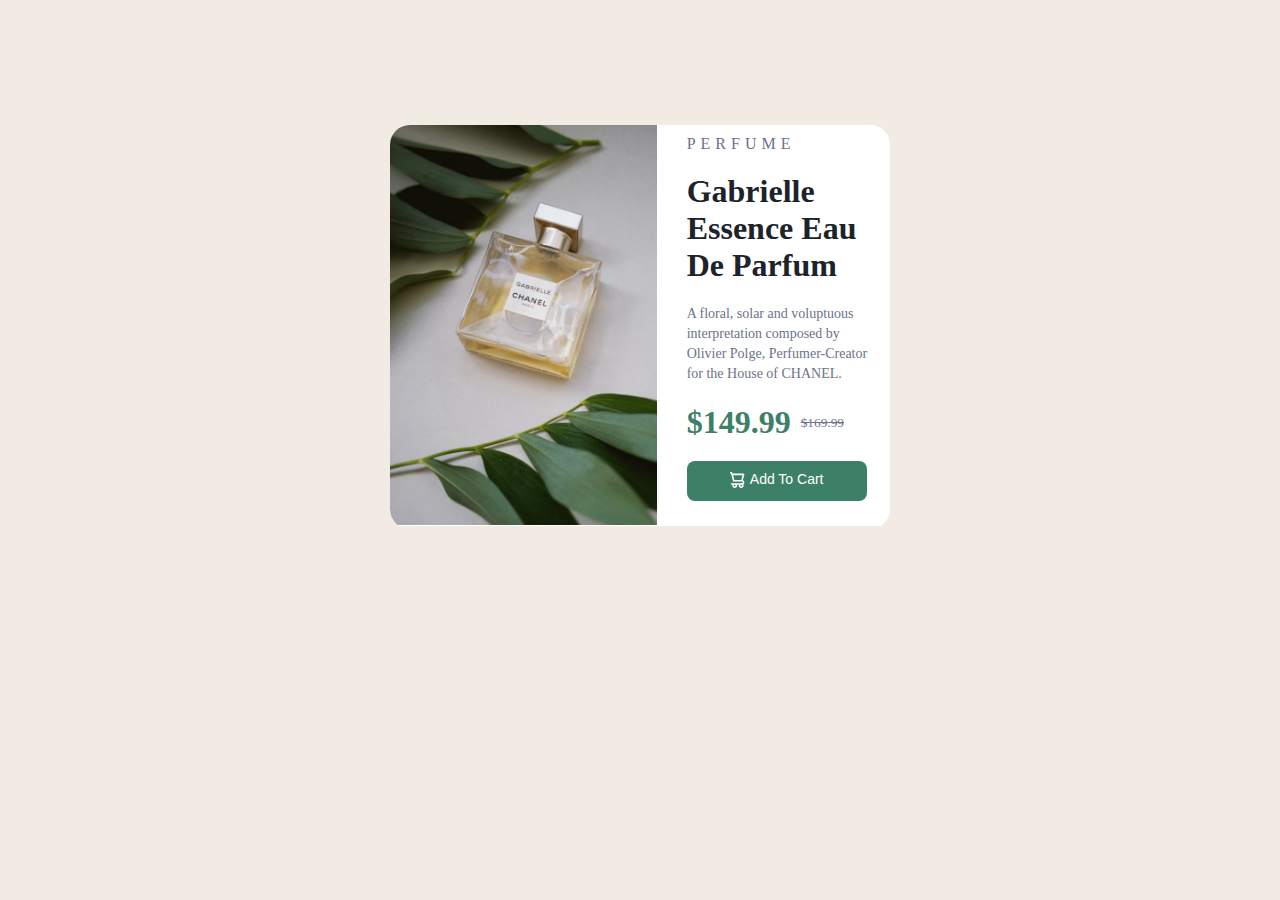
<file: product-preview-card-component-main/ppc-coding/index.html>
<!DOCTYPE html>
<html lang="en">
<head>
    <meta charset="UTF-8">
    <meta http-equiv="X-UA-Compatible" content="IE=edge">
    <meta name="viewport" content="width=device-width, initial-scale=1.0">
    <title>ppc-coding</title>
    <link rel="stylesheet" href="indexcss.css">
</head>
<body>
    <div class="main-div">
        <div class="img">
            <img src="../product-preview-card-component-main/images/image-product-desktop.jpg" alt="product-preview-card">
        </div>
        <div class="product-info">
            <div><span>perfume</span></div>
            <div><h1>Gabrielle Essence Eau De Parfum</h1></div>
            <div>
                <p>A floral, solar and voluptuous interpretation composed by Olivier Polge, Perfumer-Creator for the House of CHANEL.</p>
            </div>
            <div><span style="color: hsl(158, 36%, 37%); font-size:xx-large; font-weight: bold;">$149.99</span><small style="padding-left: 10px; vertical-align:super;color:hsl(228, 12%, 48%)"><del>$169.99</del></small></div>
            <div><button><span><svg width="15" height="16" xmlns="http://www.w3.org/2000/svg"><path d="M14.383 10.388a2.397 2.397 0 0 0-1.518-2.222l1.494-5.593a.8.8 0 0 0-.144-.695.8.8 0 0 0-.631-.28H2.637L2.373.591A.8.8 0 0 0 1.598 0H0v1.598h.983l1.982 7.4a.8.8 0 0 0 .799.59h8.222a.8.8 0 0 1 0 1.599H1.598a.8.8 0 1 0 0 1.598h.943a2.397 2.397 0 1 0 4.507 0h1.885a2.397 2.397 0 1 0 4.331-.376 2.397 2.397 0 0 0 1.12-2.021ZM11.26 7.99H4.395L3.068 3.196h9.477L11.26 7.991Zm-6.465 6.392a.8.8 0 1 1 0-1.598.8.8 0 0 1 0 1.598Zm6.393 0a.8.8 0 1 1 0-1.598.8.8 0 0 1 0 1.598Z" fill="#FFF"/></svg></span>Add To Cart</button></div>
        </div>
    </div>
</body>
</html>
</file>
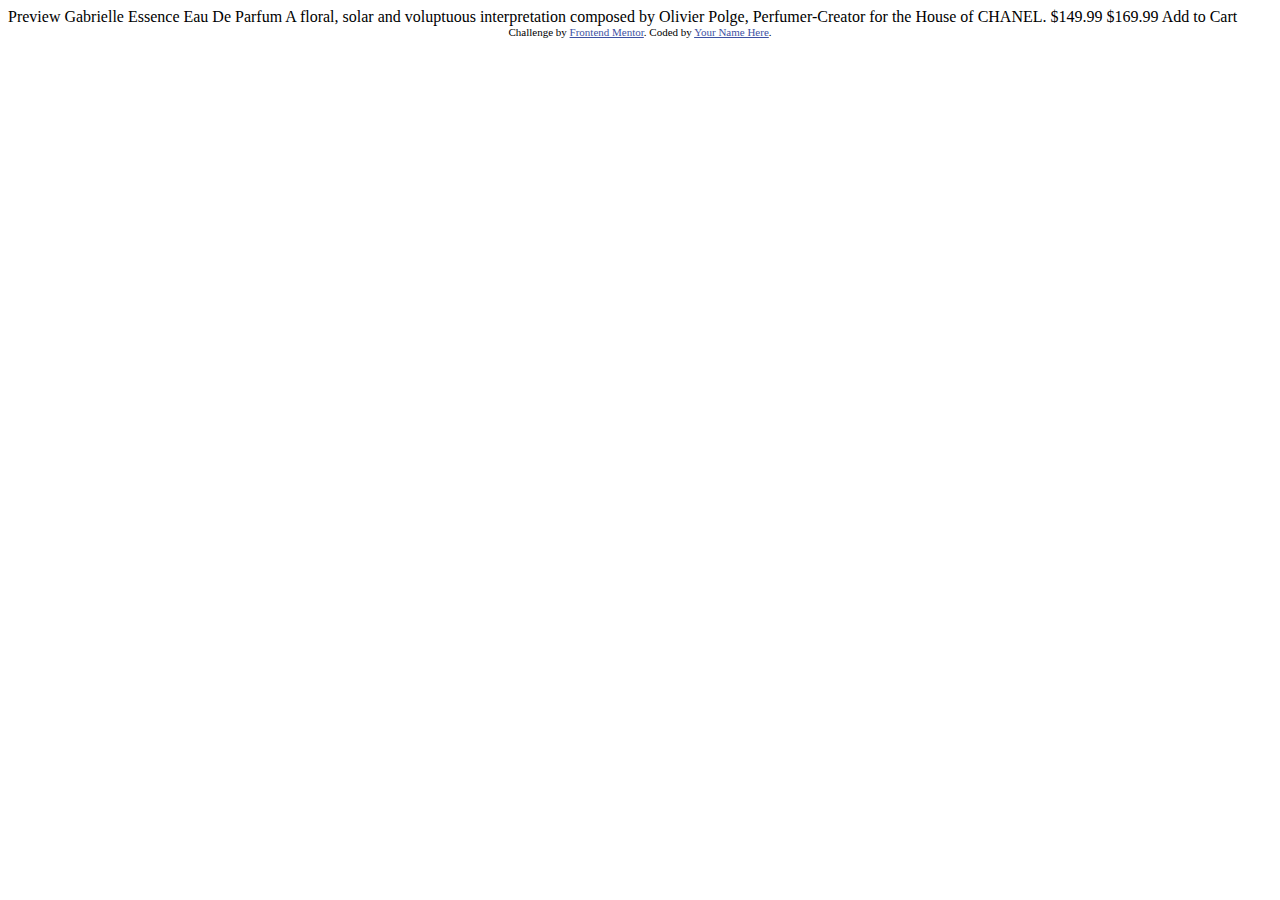
<file: product-preview-card-component-main/product-preview-card-component-main/index.html>
<!DOCTYPE html>
<html lang="en">
<head>
  <meta charset="UTF-8">
  <meta name="viewport" content="width=device-width, initial-scale=1.0"> <!-- displays site properly based on user's device -->

  <link rel="icon" type="image/png" sizes="32x32" href="./images/favicon-32x32.png">
  
  <title>Frontend Mentor | Product preview card component</title>

  <!-- Feel free to remove these styles or customise in your own stylesheet 👍 -->
  <style>
    .attribution { font-size: 11px; text-align: center; }
    .attribution a { color: hsl(228, 45%, 44%); }
  </style>
</head>
<body>

  Preview

  Gabrielle Essence Eau De Parfum

  A floral, solar and voluptuous interpretation composed by Olivier Polge, 
  Perfumer-Creator for the House of CHANEL.

  $149.99
  $169.99

  Add to Cart
  
  <div class="attribution">
    Challenge by <a href="https://www.frontendmentor.io?ref=challenge" target="_blank">Frontend Mentor</a>. 
    Coded by <a href="#">Your Name Here</a>.
  </div>
</body>
</html>
</file>
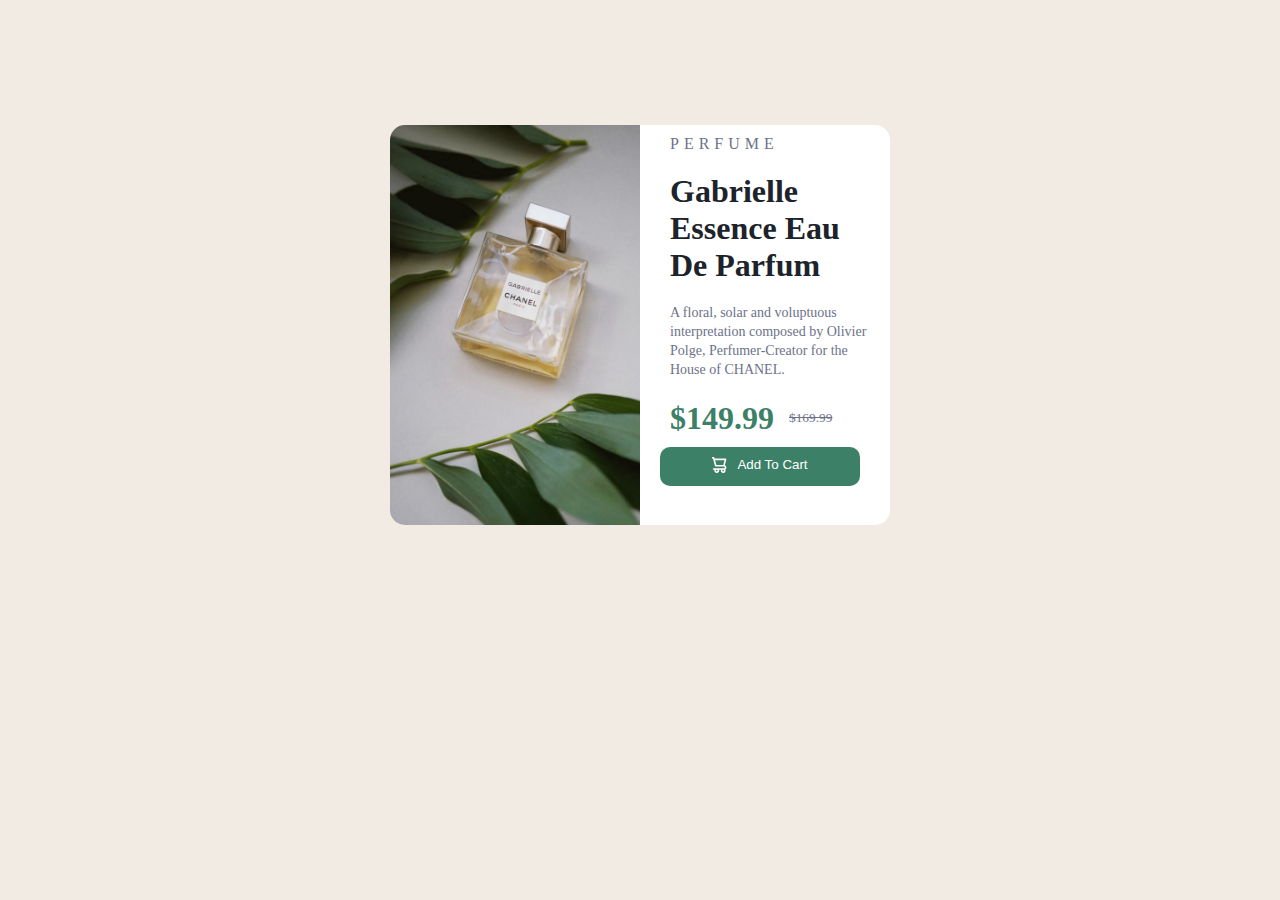
<file: product-preview-card-component-main/ppc-coding/ppc.html>
<!DOCTYPE html>
<html lang="en">
<head>
    <meta charset="UTF-8">
    <meta http-equiv="X-UA-Compatible" content="IE=edge">
    <meta name="viewport" content="width=device-width, initial-scale=1.0">
    <title>productpreviewcard</title>
    <link rel="stylesheet" href="ppc.css">
</head>
<body>
    <div class="main-div">
        <div class="img mbl">
            <img src="../product-preview-card-component-main/images/image-product-desktop.jpg" alt="ppc" width="250px" height="400px">
        </div>
        <div class="product-info mbl">
            <div><span>perfume</span></div>
            <div><h1>Gabrielle Essence Eau De Parfum</h1></div>
            <div><p>A floral, solar and voluptuous interpretation composed by Olivier Polge, Perfumer-Creator for the House of CHANEL.</p></div>
            <div><span class="price">$149.99</span><small><del>$169.99</del></small></div>
            <button><span class="svg"><svg width="15" height="16" xmlns="http://www.w3.org/2000/svg"><path d="M14.383 10.388a2.397 2.397 0 0 0-1.518-2.222l1.494-5.593a.8.8 0 0 0-.144-.695.8.8 0 0 0-.631-.28H2.637L2.373.591A.8.8 0 0 0 1.598 0H0v1.598h.983l1.982 7.4a.8.8 0 0 0 .799.59h8.222a.8.8 0 0 1 0 1.599H1.598a.8.8 0 1 0 0 1.598h.943a2.397 2.397 0 1 0 4.507 0h1.885a2.397 2.397 0 1 0 4.331-.376 2.397 2.397 0 0 0 1.12-2.021ZM11.26 7.99H4.395L3.068 3.196h9.477L11.26 7.991Zm-6.465 6.392a.8.8 0 1 1 0-1.598.8.8 0 0 1 0 1.598Zm6.393 0a.8.8 0 1 1 0-1.598.8.8 0 0 1 0 1.598Z" fill="#FFF"/></svg></span><span>Add To Cart</span></button>
        </div>
    </div>
</body>
</html>
</file>
<file: product-preview-card-component-main/ppc-coding/indexcss.css>
@import url(https://fonts.google.com/specimen/Montserrat);
@import url(https://fonts.google.com/specimen/Fraunces);
*{
    box-sizing: border-box;
    margin: 0;
    padding: 0;
}

/*
### Primary

- Dark cyan: hsl(158, 36%, 37%)
- Cream: hsl(30, 38%, 92%)

### Neutral

- Very dark blue: hsl(212, 21%, 14%)
- Dark grayish blue: hsl(228, 12%, 48%)
- White: hsl(0, 0%, 100%)

### Body Copy

- Font size (paragraph): 14px

### Font

- Family: [Montserrat](https://fonts.google.com/specimen/Montserrat)
- Weights: 500, 700

- Family: [Fraunces](https://fonts.google.com/specimen/Fraunces)
- Weights: 700

*/
body{
    background-color: hsl(30, 38%, 92%);
}
.main-div{
    margin: 125px auto 0;
    overflow: auto;
    width: 500px;
    border-radius: 20px;
}
img{height: 400px;}
.img{
    float: left;
    padding-right: 30px;
     
}
.product-info div{
    padding: 10px;
    background-color: hsl(0, 0%, 100%);
}
.product-info div:first-child{
    letter-spacing: 5px;
    text-transform: uppercase;
    color: hsl(228, 12%, 48%);
}
p{
    font-family: Montserrat;
    font-weight: 500;
    font-size: 14px;
    color: hsl(228, 12%, 48%);
    line-height: 20px;
}
h1{
    color: hsl(212, 21%, 14%);
    font-family: Fraunces;
    font-weight: 700;
}
button{
    width: 180px;
    padding: 10px;
    margin-bottom: 15px;
    background-color: hsl(158, 36%, 37%);
    color: white;
    border: none;
    border-radius: 8px;
    font-size: 14px;
    text-align: center;
}
.product-info div:last-child span{
padding-right: 5px;
vertical-align: sub;
}
</file>
<file: product-preview-card-component-main/ppc-coding/ppc.css>
*{
    box-sizing: border-box;
    margin: 0;
    padding: 0;
}
body{
    background-color: hsl(30, 38%, 92%);
}
.main-div{
    width: 500px;
    height: 400px;
    display: flex;
    margin: 125px auto 0;
    
}
img{
    border-radius: 15px 0 0 15px;
}
.img{
    max-width: 250px;
    height: 400px;
    /*float: left;*/
    /*margin-right: 30px;*/
}
.product-info div{
    padding: 10px;
}
.product-info{
    background-color: hsl(0, 0%, 100%);
    border-radius: 0 15px 15px 0;
    height: 400px;
    padding-left: 20px;
}
.product-info div:first-child span{
    text-transform: uppercase;
    letter-spacing: 5px;
    color: hsl(228, 12%, 48%);
}
h1{
    color: hsl(212, 21%, 14%);
}
p{
    color: hsl(228, 12%, 48%);
    line-height: 0.5cm;
    font-size: 14px;
}
.price{
    color: hsl(158, 36%, 37%);
    font-size: xx-large;
    font-weight: bolder;
}
small{
    padding-left: 15px;
    color: hsl(228, 12%, 48%);
    vertical-align: super;
}
button{
    background-color: hsl(158, 36%, 37%);
    width: 200px;
    border: none;
    border-radius: 10px;
    padding: 10px;
    color: white;
}
.svg{
    padding-right: 10px;
    vertical-align:sub;
}
@media screen and (max-width: 500px){
    
    .main-div{ flex-direction: column; padding-left: 20px; margin: 50px 0 0 100px; /*height: 200px;*/}
    img{
    width: 115%;
    height: 220px;
    border-radius: 15px 15px 0 0;
    }
    .product-info{
        width: 60%;
        /*height: 100px;*/
        border-radius: 0 0 15px 15px;
        margin-top: -5px;
        padding-bottom: 20px;
    }
}
</file>
